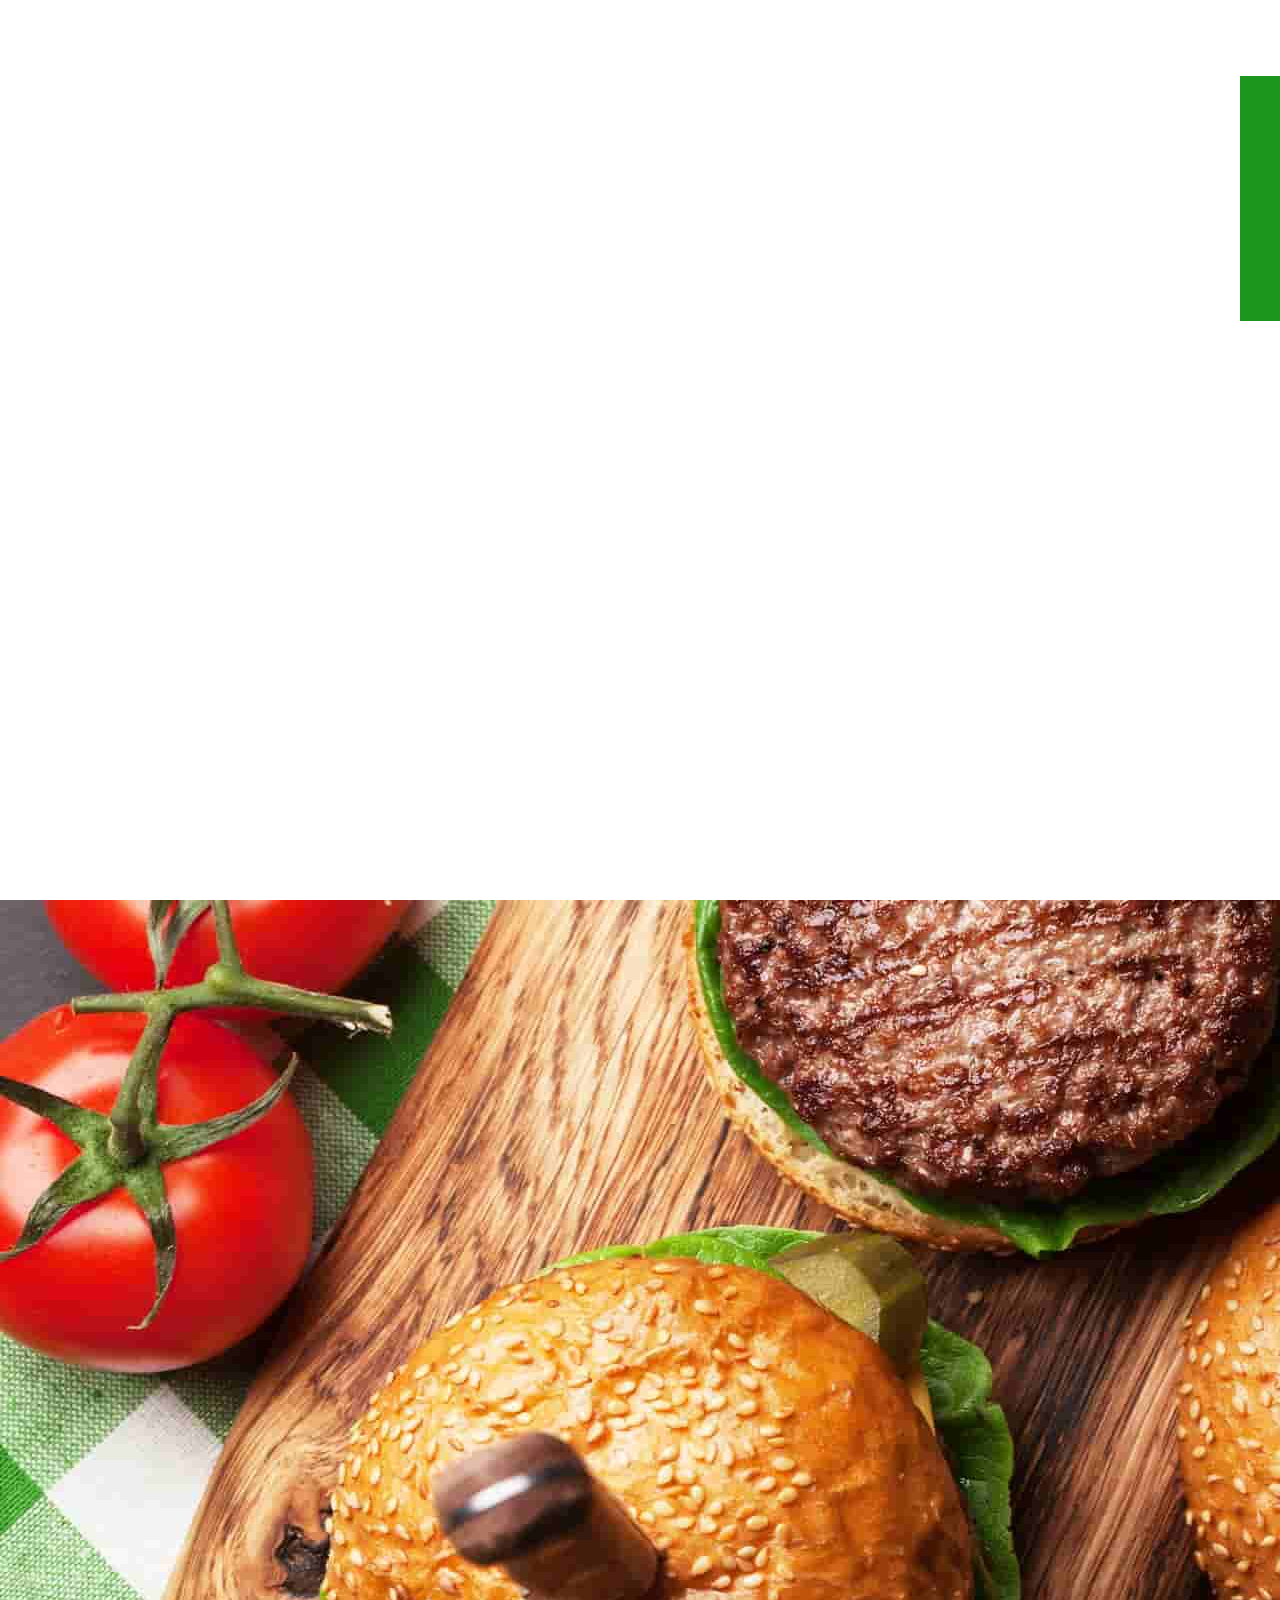
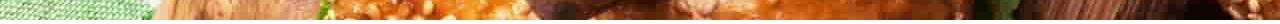
<file: snap/index.html>
<!DOCTYPE html>
<html lang="en">
<head>
    <meta charset="UTF-8">
    <meta http-equiv="X-UA-Compatible" content="IE=edge">
    <meta name="viewport" content="width=device-width, initial-scale=1.0">
    <link rel="stylesheet" href="css/style.css">
    <!-- CSS only -->
    <link href="https://cdn.jsdelivr.net/npm/bootstrap@5.2.0/dist/css/bootstrap.min.css" rel="stylesheet" integrity="sha384-gH2yIJqKdNHPEq0n4Mqa/HGKIhSkIHeL5AyhkYV8i59U5AR6csBvApHHNl/vI1Bx" crossorigin="anonymous">
    <!-- JavaScript Bundle with Popper -->
    <script src="https://cdn.jsdelivr.net/npm/bootstrap@5.2.0/dist/js/bootstrap.bundle.min.js" integrity="sha384-A3rJD856KowSb7dwlZdYEkO39Gagi7vIsF0jrRAoQmDKKtQBHUuLZ9AsSv4jD4Xa" crossorigin="anonymous"></script>
    <link rel="stylesheet" href="https://cdn.jsdelivr.net/npm/bootstrap-icons@1.9.1/font/bootstrap-icons.css">
    <title>Document</title>
</head>
<body>

    <div class="container-fluid king">
        <div class="row bg-white position-fixed w-100">
            <div class="col-12 col-md-12 col-lg-11 col-xl-10 fs-5 m-auto h-100 box1">
                <ul>
                    <li>
                        <a href="#">
                            <figure>
                                <img src="image/snappTextLogo.svg" alt="logo">
                            </figure>
                        </a>
                    </li>
                    <li>
                        <a href="#"class="text-black fs-3">
                            <i class="bi bi-list"></i>
                        </a>
                    </li>
                    <li>
                        <a href="#"class="text-black">
                            فرصت‌های شغلی 
                        </a>
                    </li>
                    <li>
                        <a href="#"class="text-black">
                            بلاگ 
                        </a>
                    </li>
                    <li>
                        <a href="#"class="text-black">
                            ثبت نام راننده اسنپ 
                        </a>
                    </li>
                    <li>
                        <a href="#"class="text-black">
                            پنل سازمانی 
                        </a>
                    </li>
                    <li>
                        <a href="#"class="text-black">
                            درباره ما 
                        </a>
                    </li>
                    <li>
                        <a href="#"class="text-black">
                            تماس با ما 
                        </a>
                    </li>
                    <li>
                        <a href="#"class="text-black">
                            باشگاه رانندگان 
                        </a>
                    </li>
                </ul>
            </div>
        </div>
        <div class="row bg-info position-relative zindex-1">
            <div class="col-12 col-md-6 order-md-1 bg-danger back box2">
            </div>
            <div class="col-12 col-md-6 order-md-0 box3">
                <h1 class="text-white">تجربه‌ی زندگی راحت‌تر، سریع‌تر و به‌صرفه‌تر با سوپراپلیکیشن اسنپ!</h1>
                <p class="mt-5 mb-5 text-white">از درخواست خودرو گرفته تا سفارش غذا، خرید سوپرمارکتی، خرید بلیط سفر، مشاوره‌ی پزشکی و روانشناسی، رزرو هتل و... را میتوانید با سوپراپلیکیشن اسنپ انجام دهید.</p>
                <div class="button bg-white d-flex align-items-center justify-content-center">
                    <p class="d-md-none">دانلود اپلیکیشن اسنپ</p>
                    <p class="d-md-block">ورود به وب اپلیکیشن اسنپ</p>
                </div>
            </div>
        </div>
    </div>




    <div class="container m-auto bg-danger food">
        <figure class="w-100">
            <img class="w-100" src="image/Food.jpg" alt="food">
        </figure>
    </div>





</body>
</html>
</file>
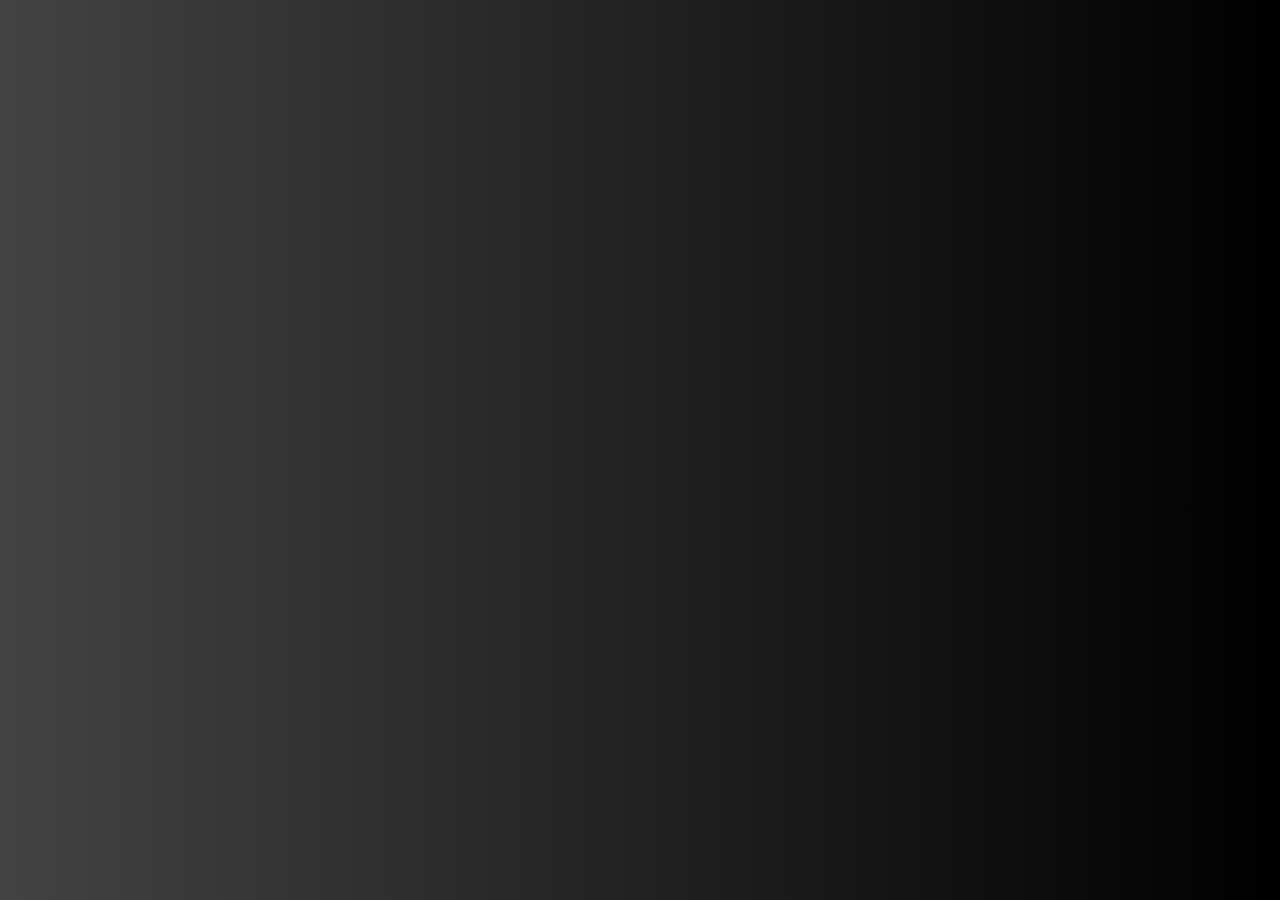
<file: Trick2/index.html>
<!DOCTYPE html>
<html lang="en">
<head>
    <meta charset="UTF-8">
    <meta http-equiv="X-UA-Compatible" content="IE=edge">
    <meta name="viewport" content="width=device-width, initial-scale=1.0">
    <link rel="stylesheet" href="css/style.css">
    <title>Document</title>
</head>
<body>

    <div class="text">
        <h1></h1>
    </div>
    
</body>
</html>
</file>
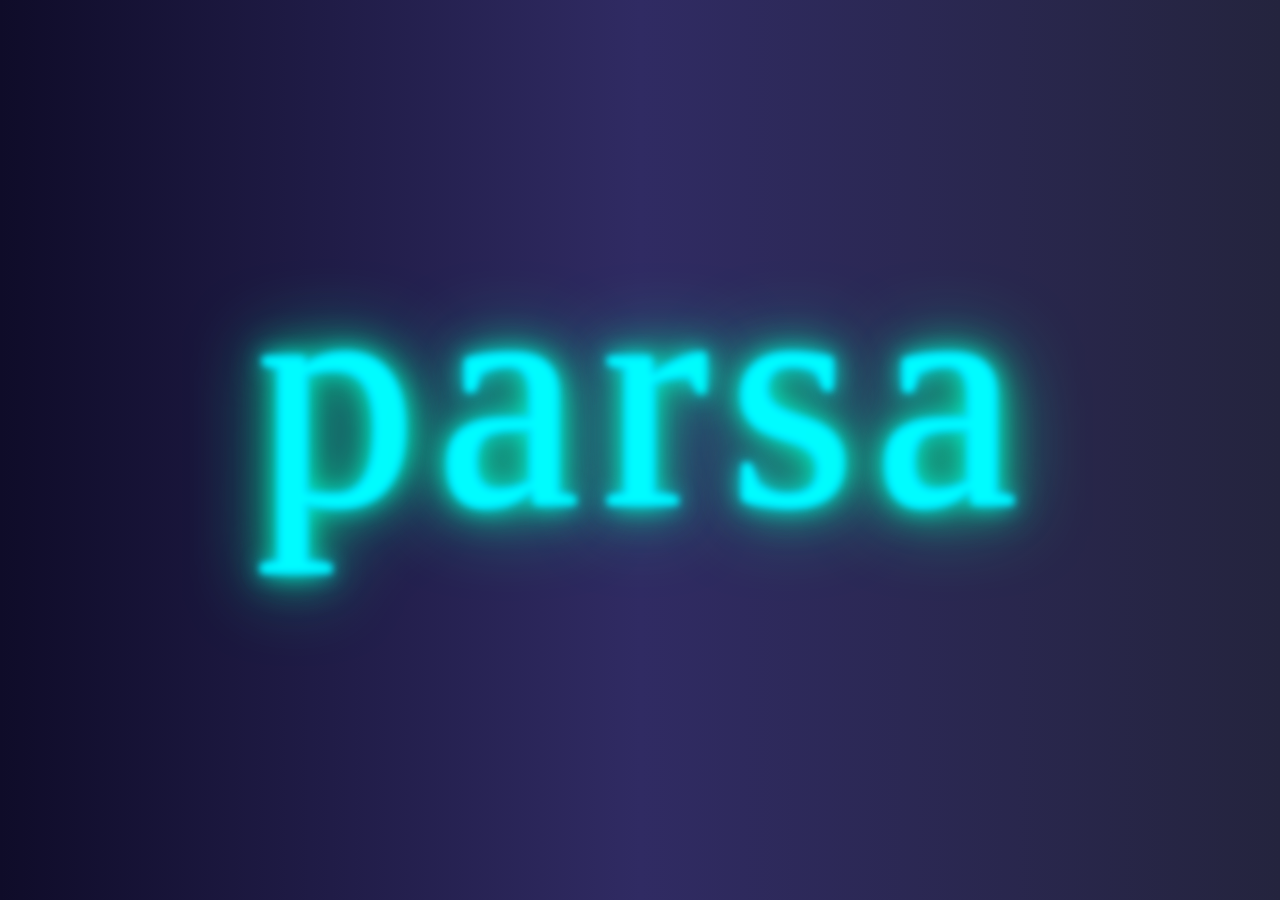
<file: Trick3/index.html>
<!DOCTYPE html>
<html lang="en">
<head>
    <meta charset="UTF-8">
    <meta http-equiv="X-UA-Compatible" content="IE=edge">
    <meta name="viewport" content="width=device-width, initial-scale=1.0">
    <link rel="stylesheet" href="css/index.css">
    <title>Document</title>
</head>
<body>
    <svg>
        <text x="20%" y="56%">p a r s a</text>
        <text x="20%" y="56%">p</text>
        <text x="34.2%" y="56%">a</text>
        <text x="47%" y="56%">r</text>
        <text x="57%" y="56%">s</text>
        <text x="68.4%" y="56%">a</text>
    </svg>
    
</body>
</html>
</file>
<file: snap/css/style.css>
*{
    margin: 0 !important;
    padding: 0 !important;
    box-sizing: border-box !important;
    font-weight: bold;
}
ul{
    display: flex;
    list-style: none;
}
body{
    direction: rtl;
}
.king{
    height: 100vh;
}
.king>.row:nth-of-type(1){
    height: 76px;
}
.king>.row:nth-of-type(2){
    z-index: 2;
    top: 9.9%;
    height: 89%;
}
.king>.row>.box1.box1{
    display: flex;
    align-items: center;
}
.king>.row>.box1>ul>li>a{
    display: block;
    color: aliceblue;
    text-decoration: none;
    margin: 0 10px !important;
}
.king>.row>.box1>ul>li:nth-of-type(2){
    display: none;
}
.back{
    background-image: url(../image/intro_mobile.jpg);
    background-position: right center;
    background-size: cover;
}


.food{
    height: 100px !important;
}











@media all and (min-width:0) and (max-width:768px){
    /* md */
    /* mobile */
    .king>.row>.box1>ul{
        width: 100%;
        justify-content: space-between;
        padding: 32px !important;
        direction: ltr;
    }
    p:nth-of-type(2){
       display: none;
    }
    .king>.row>.box1>ul>li{
        display: none;
    }
    .king>.row>.box1>ul>li:first-child ,  .king>.row>.box1>ul>li:nth-of-type(2){
        display: flex !important;
    }
    .button{
        width: 84%;
        height: 47px;
        margin: auto !important;
    }
    .box2{
        height: 40%;
    }
    .box3{
        height: 60%;
        background: #1c961c;
        padding: 15px !important;
    }
}
@media all and (min-width:769px) and (max-width:991px){
    /* Tablet */
    .box3{
        padding-top: 11% !important;
        background: #1c961c;
    }
    .king>.row>.box1>ul{
        font-size: 14px;
    }
    .button{
        width: 84%;
        height: 47px;
        margin: auto !important;
    }

 
}
@media all and (min-width:992px) {
    /* deskTop */
    .king>.row>.box1>ul{
        font-size: 18px;
    }
    .box3{
        padding-top: 11% !important;
        background: #1c961c;
    }
    .button{
        width: 84%;
        height: 47px;
        margin: auto !important;
    }
}
</file>
<file: Trick2/css/style.css>
*{
    margin: 0;
    padding: 0;
    box-sizing: border-box;
}
body{
    background: linear-gradient(to right, #434343, #000000);
    font-family: Arial, "Helvetica Neue", Helvetica, sans-serif;
}
.text{
    width: 100%;
    height: 100vh;
    display: flex;
    align-items: center;
    justify-content: center;
}
h1{
    filter: drop-shadow(0px 0px 2px rgb(0, 183, 255));
}

h1::after{
    content: "";
    display: block;
    font-size: 90px;
    color: rgb(255, 255, 255);
    animation: para 12s alternate 0s infinite;
    -webkit-box-reflect: below -8px linear-gradient(#ff000000,#0000002e);
}
@keyframes para{
    0%{
        content: "P";
    }
    2%{
        content: "Pa";
    }
    3%{
        content: "Par";
    }
    7%{
        content: "Pars";
    }
    10%{
        content: "Parsa";
    }
    15%{
        content: "Parsa g";
    }
    17%{
        content: "Parsa gh";
    }
    20%{
        content: "Parsa gho";
    }
    24%{
        content: "Parsa ghor";
    }
    26%{
        content: "Parsa ghorb";
    }
    28%{
        content: "Parsa ghorba";
    }
    34%{
        content: "Parsa ghorban";
    }
    37%{
        content: "Parsa ghorbani";
    }
    40%{
        content: "Parsa ghorbania";
    }
    43%{
        content: "Parsa ghorbanian";   
    }
    /* 46%{
        content: "Parsa ghorbanian";   
    } */
    48%{
        content: "Parsa ghorbania";   
    }
    50%{
        content: "Parsa ghorbani";   
    }  
    55%{
        content: "Parsa ghorban";   
    }  
    58%{
        content: "Parsa ghorba";   
    }  
    63%{
        content: "Parsa ghorb";   
    }  
    65%{
        content: "Parsa ghor";   
    }  
    67%{
        content: "Parsa gho";   
    }  
    70%{
        content: "Parsa gh";   
    }  
    73%{
        content: "Parsa g";   
    }  
    75%{
        content: "Parsa";   
    }
    77%{
        content: "Parsa w";   
    }
    79%{
        content: "Parsa we";   
    }
    82%{
        content: "Parsa web";   
    }
    84%{
        content: "Parsa web d";   
    }
    86%{
        content: "Parsa web de";   
    }
    88%{
        content: "Parsa web dev";   
    }
    90%{
        content: "Parsa web deve";   
    }
    94%{
        content: "Parsa web devel";   
    }
    96%{
        content: "Parsa web develo";   
    }
    98%{
        content: "Parsa web develop";   
    }
    99%{
        content: "Parsa web develope";   
    }
    100%{
        content: "Parsa web developer";   
    }

}
</file>
<file: Trick3/css/index.css>
* {
  margin: 0;
  padding: 0;
  box-sizing: border-box;
}

svg {
  width: 100%;
  height: 100vh;
  display: block;
  background: linear-gradient(to right, #0f0c29, #302b63, #24243e);
}
svg > text {
  fill: rgba(0, 0, 0, 0);
  stroke: #0fa;
  stroke-width: 2px;
  stroke-dasharray: 0 1250px;
  stroke-dashoffset: 312px;
  font-size: 25vw;
  display: block;
  text-shadow: 0 0 7px #00fcff, 0 0 10px #00caff, 0 0 21px #00fff4, 0 0 42px #0fa, 0 0 82px #0fa;
}
svg > text:nth-of-type(1) {
  filter: brightness(0);
  text-shadow: 0 0 7px #fff, 0 0 10px #fff, 0 0 21px #fff, 0 0 42px #0fa, 0 0 82px #0fa, 0 0 92px #0fa, 0 0 102px #0fa, 0 0 151px #0fa;
  letter-spacing: -35px;
  stroke-dasharray: 0 0;
  opacity: 0;
  -webkit-animation: para0 5s forwards 28s;
          animation: para0 5s forwards 28s;
}
svg > text:nth-of-type(2) {
  -webkit-animation: para 7s forwards 1s;
          animation: para 7s forwards 1s;
  position: relative;
}
svg > text:nth-of-type(3) {
  -webkit-animation: para1 8s forwards 7s;
          animation: para1 8s forwards 7s;
}
svg > text:nth-of-type(4) {
  -webkit-animation: para2 8s forwards 12s;
          animation: para2 8s forwards 12s;
}
svg > text:nth-of-type(5) {
  -webkit-animation: para3 8s forwards 17s;
          animation: para3 8s forwards 17s;
}
svg > text:nth-of-type(6) {
  -webkit-animation: para4 8s forwards 22s;
          animation: para4 8s forwards 22s;
}

@-webkit-keyframes para0 {
  0% {
    filter: brightness(1);
    opacity: 1;
  }
  3% {
    filter: brightness(0.5);
    opacity: 1;
  }
  6% {
    filter: brightness(1);
    opacity: 1;
  }
  9% {
    filter: brightness(0.5);
    opacity: 1;
  }
  12% {
    filter: brightness(1);
    opacity: 1;
  }
  16% {
    filter: brightness(0.5);
    opacity: 1;
  }
  20% {
    filter: brightness(1);
    opacity: 1;
  }
  25% {
    filter: brightness(0.5);
    opacity: 1;
  }
  30% {
    filter: brightness(1);
    opacity: 1;
  }
  35% {
    filter: brightness(0.5);
    opacity: 1;
  }
  40% {
    filter: brightness(1);
    opacity: 1;
  }
  45% {
    filter: brightness(0.3);
    opacity: 1;
  }
  50% {
    filter: brightness(0.7);
    opacity: 1;
  }
  55% {
    filter: brightness(0.5);
    opacity: 1;
  }
  60% {
    filter: brightness(1);
    opacity: 1;
  }
  65% {
    filter: brightness(0.4);
    opacity: 1;
  }
  70% {
    filter: brightness(1);
    opacity: 1;
  }
  75% {
    filter: brightness(0.6);
    opacity: 1;
  }
  80% {
    filter: brightness(1);
    opacity: 1;
  }
  85% {
    filter: brightness(0.5);
    opacity: 1;
  }
  90% {
    filter: brightness(1);
    opacity: 1;
  }
  95% {
    filter: brightness(0.7);
    opacity: 1;
  }
  100% {
    filter: brightness(1);
    opacity: 1;
  }
}

@keyframes para0 {
  0% {
    filter: brightness(1);
    opacity: 1;
  }
  3% {
    filter: brightness(0.5);
    opacity: 1;
  }
  6% {
    filter: brightness(1);
    opacity: 1;
  }
  9% {
    filter: brightness(0.5);
    opacity: 1;
  }
  12% {
    filter: brightness(1);
    opacity: 1;
  }
  16% {
    filter: brightness(0.5);
    opacity: 1;
  }
  20% {
    filter: brightness(1);
    opacity: 1;
  }
  25% {
    filter: brightness(0.5);
    opacity: 1;
  }
  30% {
    filter: brightness(1);
    opacity: 1;
  }
  35% {
    filter: brightness(0.5);
    opacity: 1;
  }
  40% {
    filter: brightness(1);
    opacity: 1;
  }
  45% {
    filter: brightness(0.3);
    opacity: 1;
  }
  50% {
    filter: brightness(0.7);
    opacity: 1;
  }
  55% {
    filter: brightness(0.5);
    opacity: 1;
  }
  60% {
    filter: brightness(1);
    opacity: 1;
  }
  65% {
    filter: brightness(0.4);
    opacity: 1;
  }
  70% {
    filter: brightness(1);
    opacity: 1;
  }
  75% {
    filter: brightness(0.6);
    opacity: 1;
  }
  80% {
    filter: brightness(1);
    opacity: 1;
  }
  85% {
    filter: brightness(0.5);
    opacity: 1;
  }
  90% {
    filter: brightness(1);
    opacity: 1;
  }
  95% {
    filter: brightness(0.7);
    opacity: 1;
  }
  100% {
    filter: brightness(1);
    opacity: 1;
  }
}
@-webkit-keyframes para {
  0% {
    stroke-dasharray: 0 100px;
  }
  100% {
    stroke-dasharray: 100px 0;
  }
}
@keyframes para {
  0% {
    stroke-dasharray: 0 100px;
  }
  100% {
    stroke-dasharray: 100px 0;
  }
}
@-webkit-keyframes para1 {
  0% {
    stroke-dasharray: 0% 61%;
  }
  100% {
    stroke-dasharray: 100% 61%;
  }
}
@keyframes para1 {
  0% {
    stroke-dasharray: 0% 61%;
  }
  100% {
    stroke-dasharray: 100% 61%;
  }
}
@-webkit-keyframes para2 {
  0% {
    stroke-dasharray: 26% 61%;
  }
  100% {
    stroke-dasharray: 95% 61%;
  }
}
@keyframes para2 {
  0% {
    stroke-dasharray: 26% 61%;
  }
  100% {
    stroke-dasharray: 95% 61%;
  }
}
@-webkit-keyframes para3 {
  0% {
    stroke-dasharray: 0 100px;
  }
  100% {
    stroke-dasharray: 50px 0;
  }
}
@keyframes para3 {
  0% {
    stroke-dasharray: 0 100px;
  }
  100% {
    stroke-dasharray: 50px 0;
  }
}
@-webkit-keyframes para4 {
  0% {
    stroke-dasharray: 0 100px;
  }
  100% {
    stroke-dasharray: 100px 0;
  }
}
@keyframes para4 {
  0% {
    stroke-dasharray: 0 100px;
  }
  100% {
    stroke-dasharray: 100px 0;
  }
}/*# sourceMappingURL=index.css.map */
</file>
